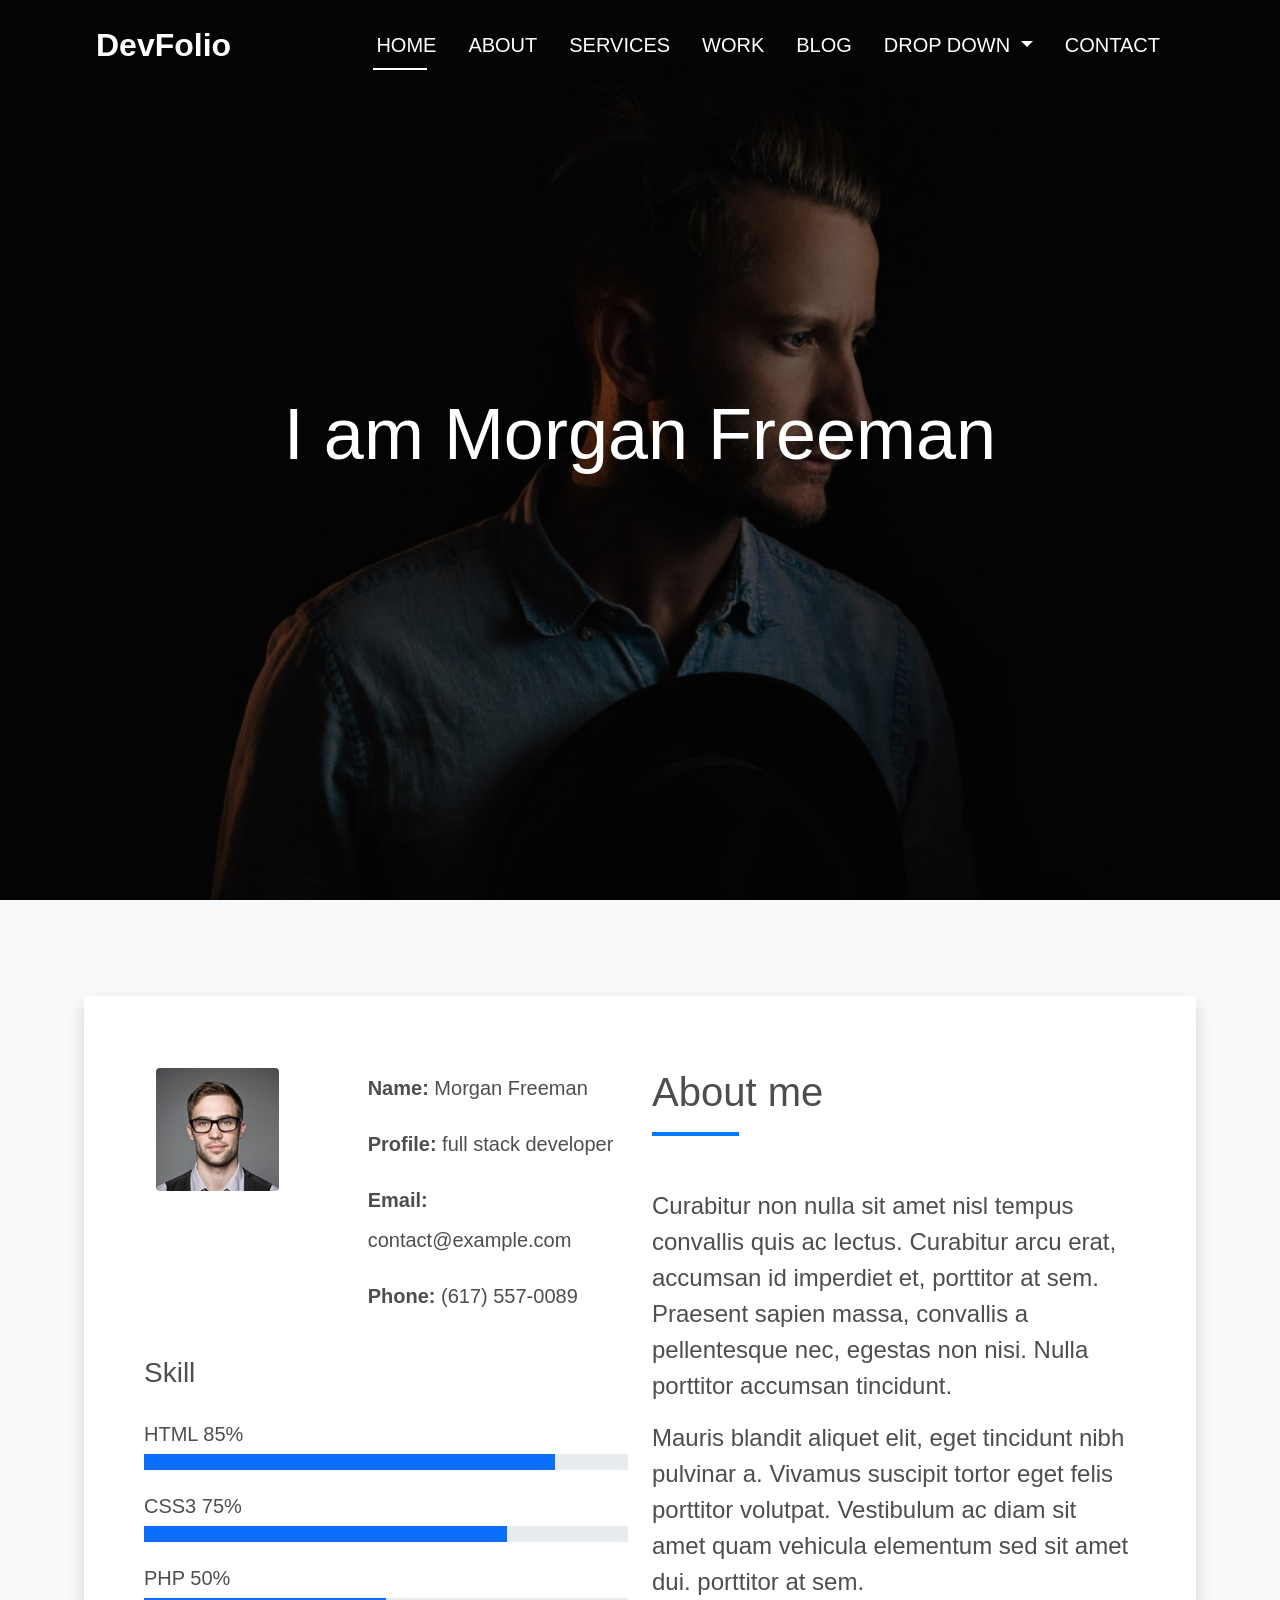
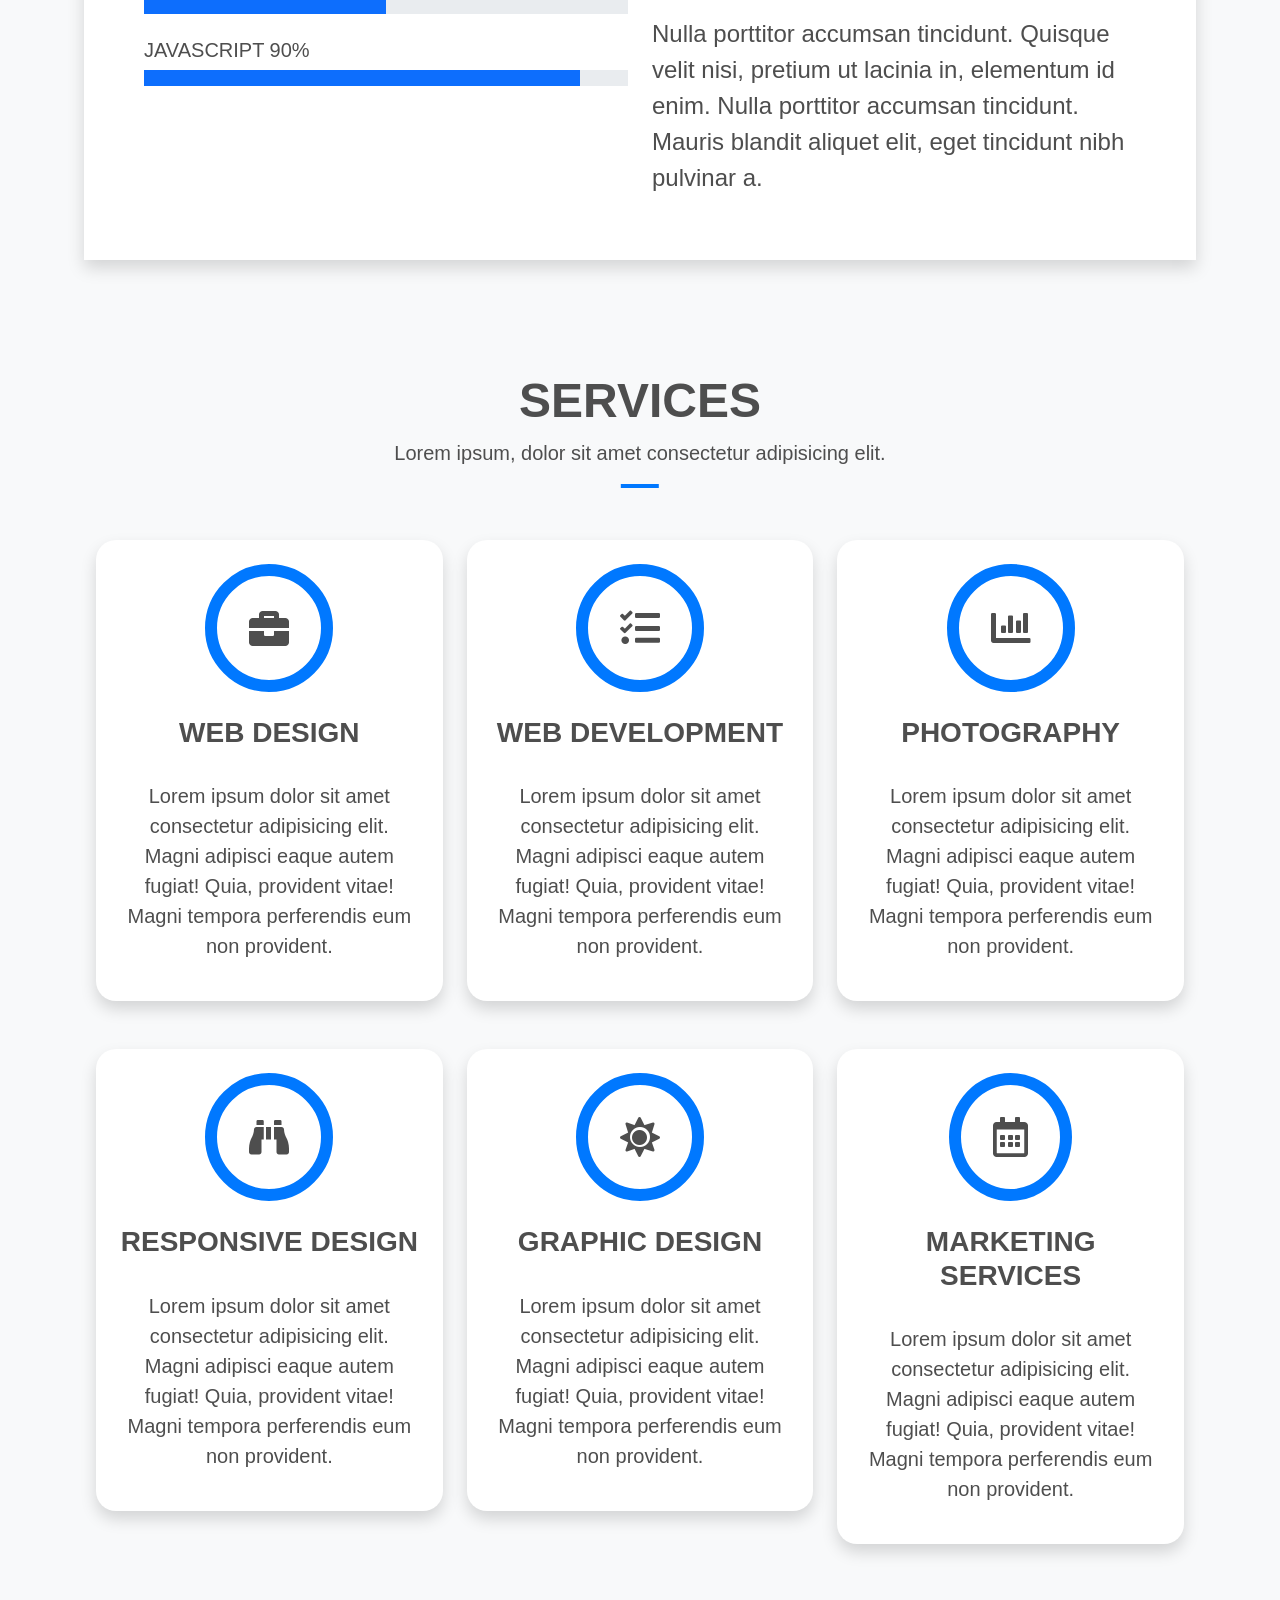
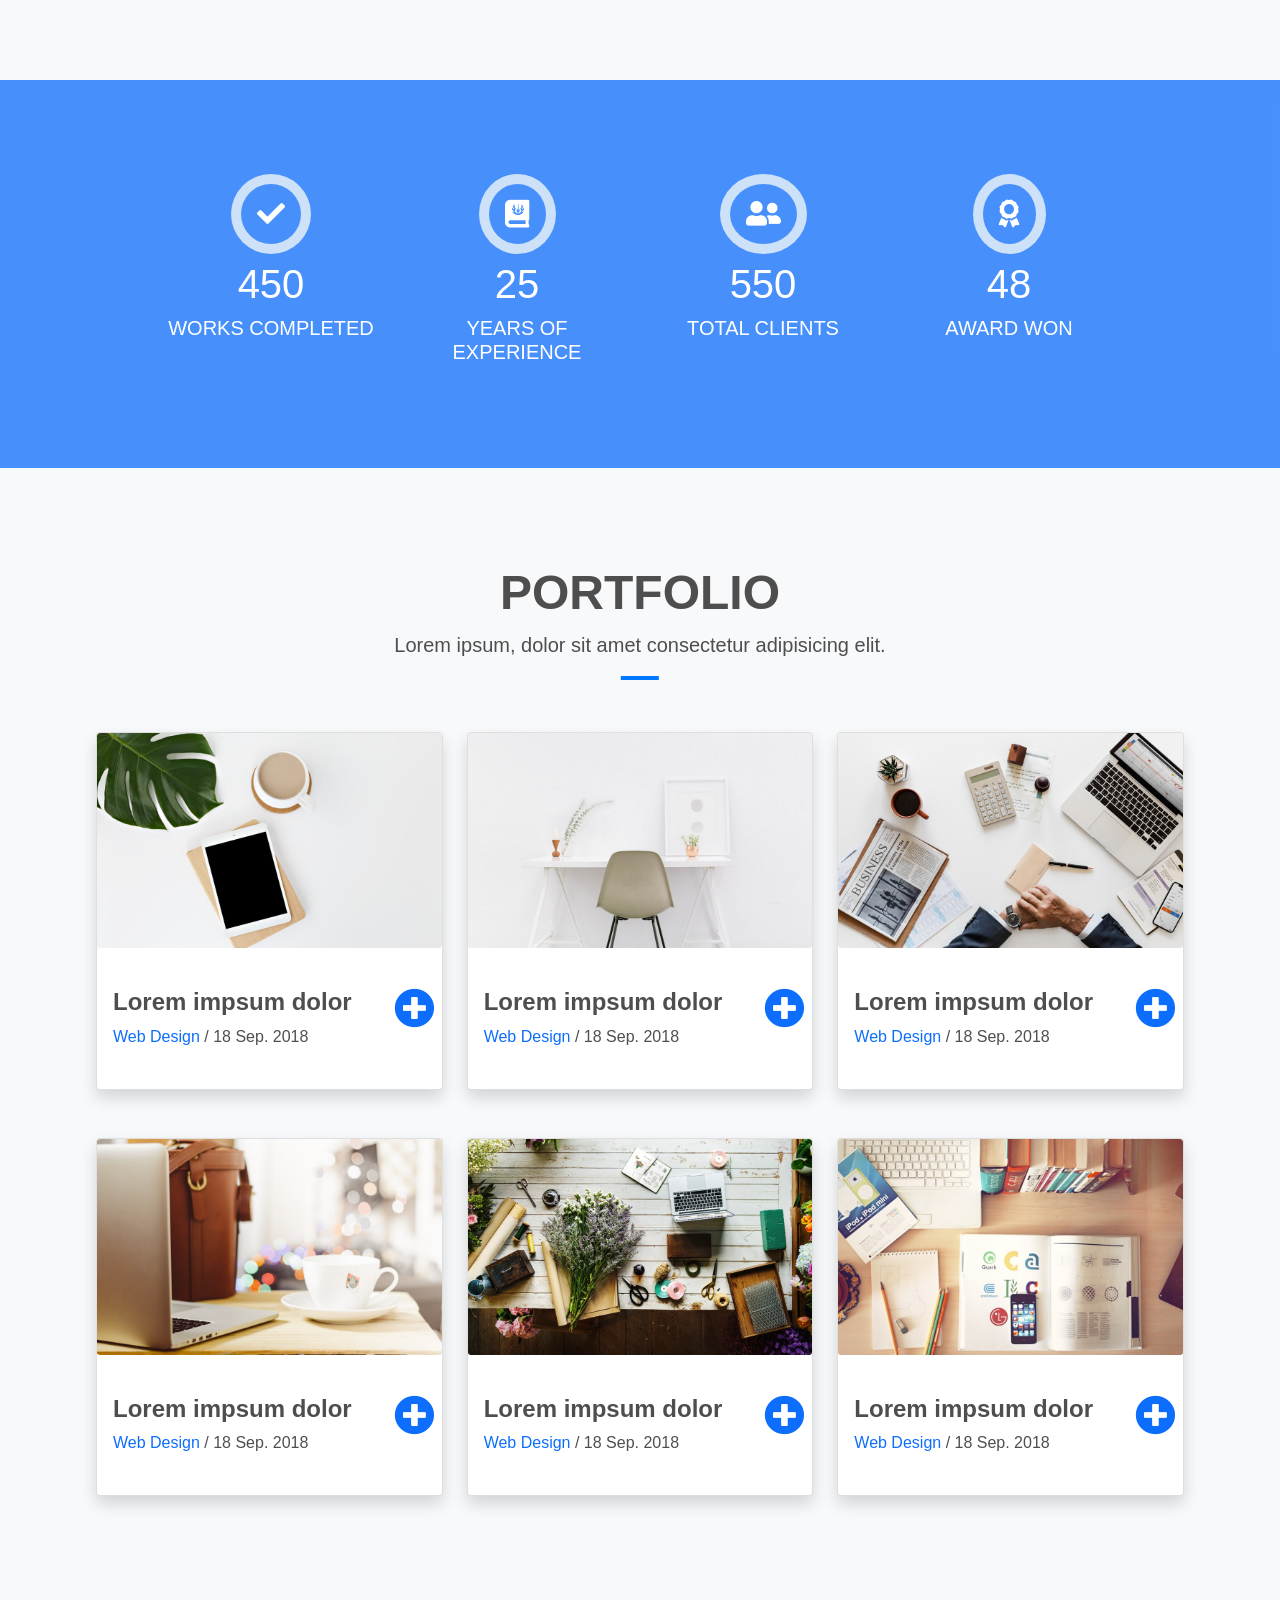
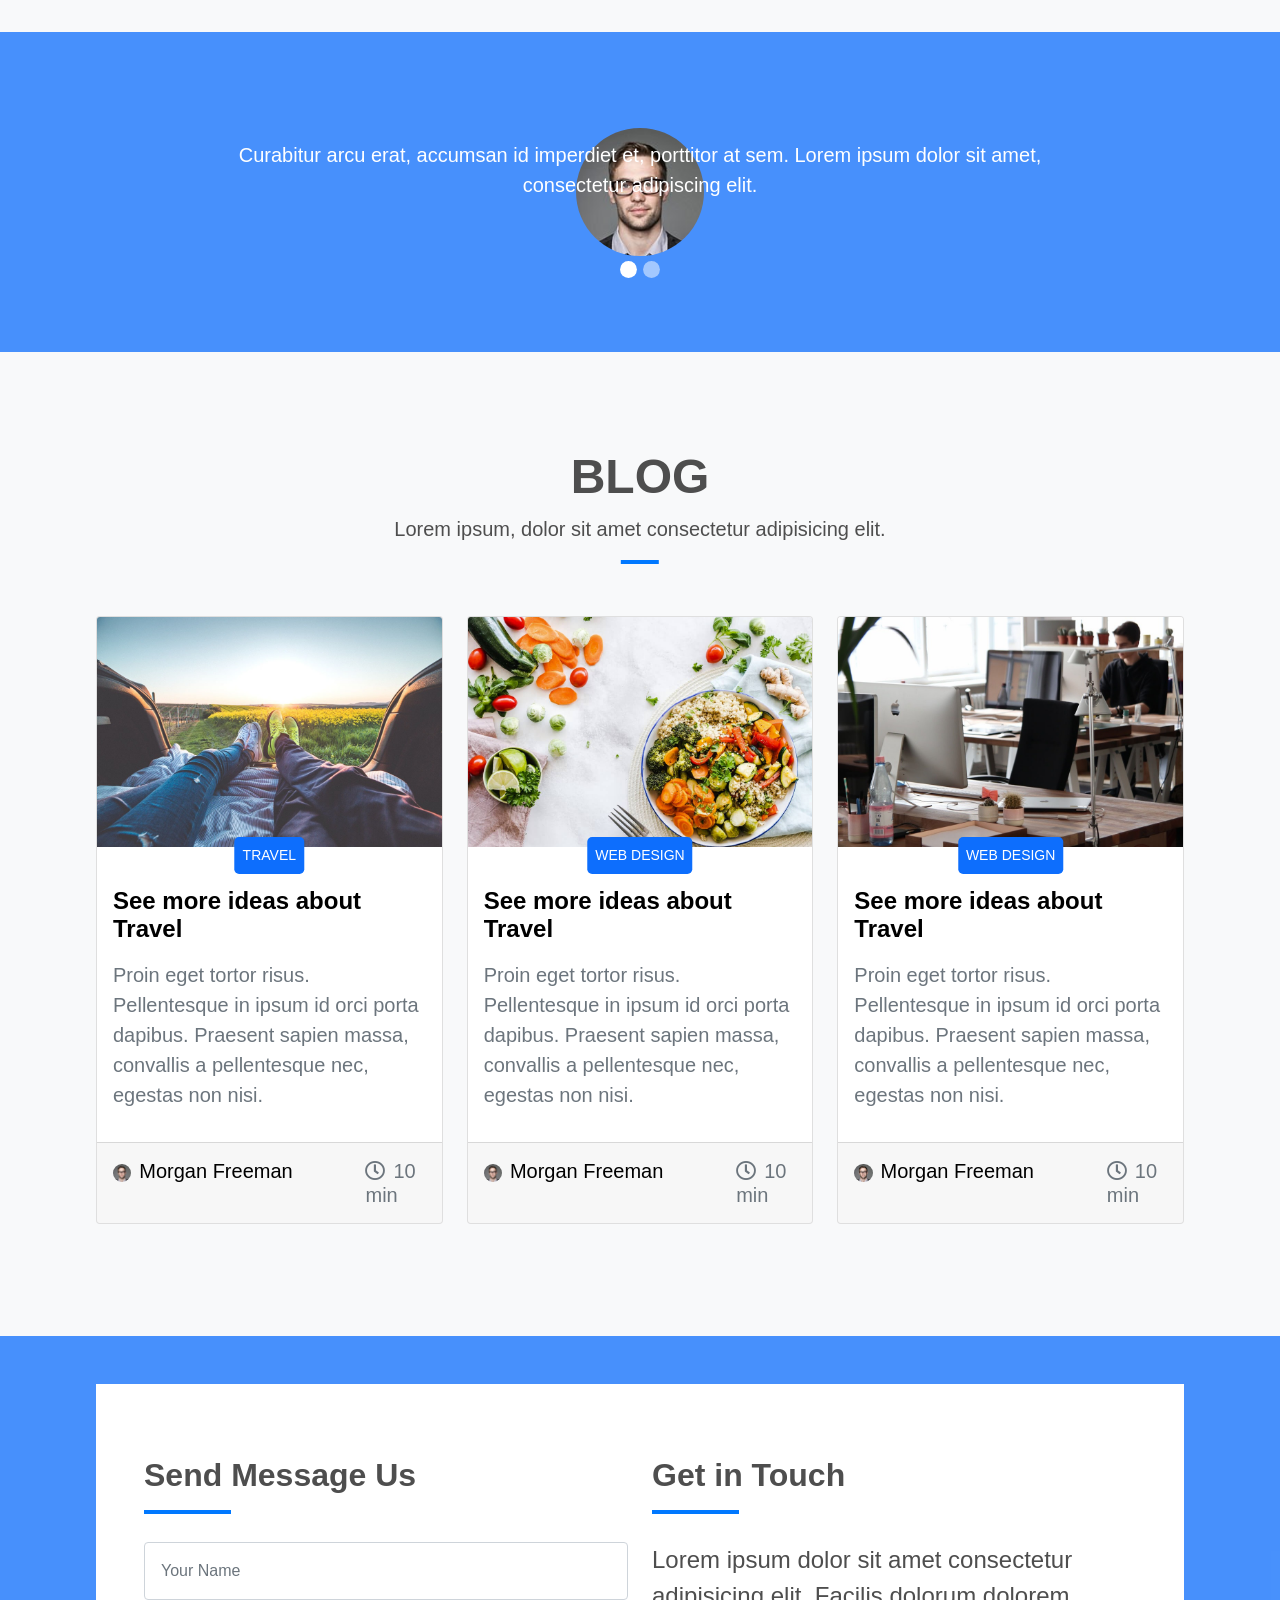
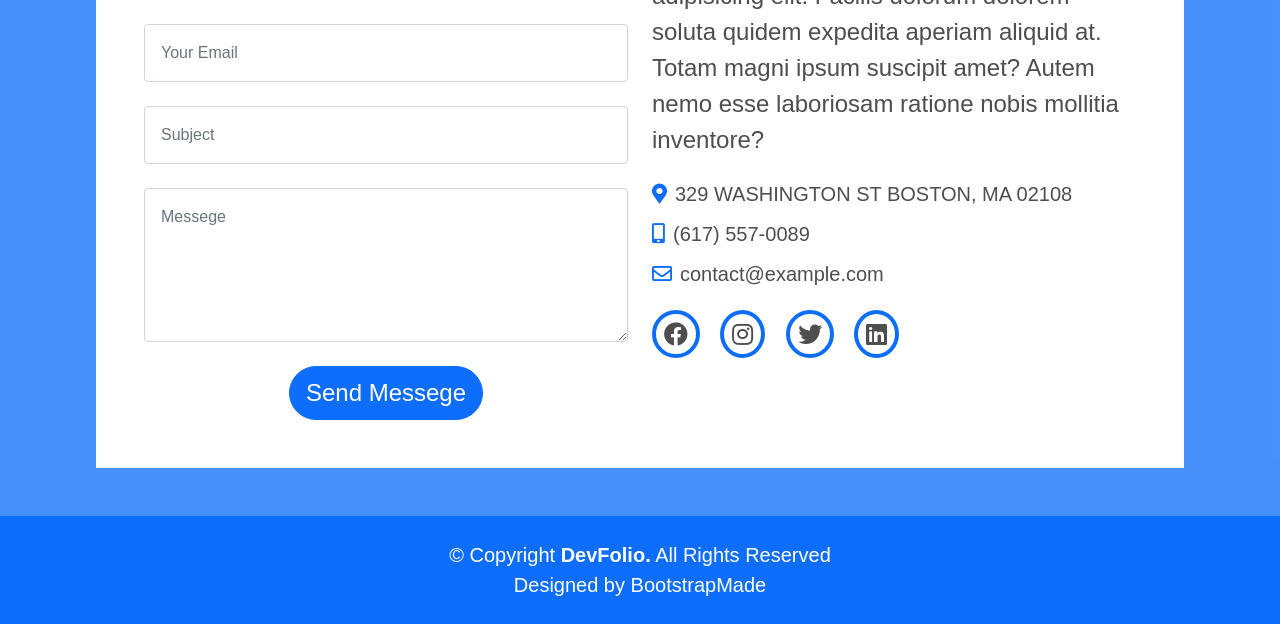
<file: index.html>
<!DOCTYPE html>
<html lang="en">

<head>
    <title>DevFolio Bootstrap Portfolio Template - Index</title>
    <link rel="icon" href="images/bootstrap-logo-black-and-white.png">
    <link rel="stylesheet" href="css/bootstrap.min.css">
    <link rel="stylesheet" href="css/all.min.css">
    <link rel="stylesheet" href="css/home.css">
</head>

<body class="bg-light">

    <nav class="nav-bar navbar-expand-lg fixed-top py-3 w-85 m-auto">
        <div class="d-flex justify-content-between align-content-center navbar-dark">
            <a href="home.html" class="navbar-brand fs-2 fw-bold"> DevFolio</a>
            <button class="navbar-toggler" type="button" data-bs-toggle="collapse"
                data-bs-target="#navbarSupportedContent" aria-controls="navbarSupportedContent" aria-expanded="false"
                aria-label="Toggle navigation">
                <span class="navbar-toggler-icon"></span>
            </button>

            <div class="collapse navbar-collapse flex-grow-0 fs-5" id="navbarSupportedContent">
                <ul class="navbar-nav me-auto mb-2 mb-lg-0">
                    <li class="nav-item pe-3">
                        <a class="nav-link active position-relative nav-line-visible" aria-current="page"
                            href="#home">HOME</a>
                    </li>
                    <li class="nav-item pe-3">
                        <a class="nav-link active position-relative nav-line" aria-current="page"
                            href="#about">ABOUT</a>
                    </li>
                    <li class="nav-item pe-3">
                        <a class="nav-link active position-relative nav-line" aria-current="page"
                            href="#services">SERVICES</a>
                    </li>
                    <li class="nav-item pe-3">
                        <a class="nav-link active position-relative nav-line" aria-current="page" href="#work">WORK</a>
                    </li>
                    <li class="nav-item pe-3">
                        <a class="nav-link active position-relative nav-line" aria-current="page" href="#blog">BLOG</a>
                    </li>
                    <li class="nav-item dropdown pe-3">
                        <a class="nav-link dropdown-toggle active position-relative nav-line" href="#"
                            id="navbarDropdown" role="button" data-bs-toggle="dropdown" aria-expanded="false">
                            DROP DOWN
                        </a>
                        <ul class="dropdown-menu" aria-labelledby="navbarDropdown">
                            <li><a href="" class="dropdown-item">Drop Down 1</a></li>
                            <li><a href="" class="dropdown-item">DEEP Drop Down</a></li>
                            <li><a href="" class="dropdown-item">Drop Down 2</a></li>
                            <li><a href="" class="dropdown-item">Drop Down 3</a></li>
                            <li><a href="" class="dropdown-item">Drop Down 4</a></li>
                        </ul>

                    </li>
                    <li class="nav-item pe-3">
                        <a class="nav-link active position-relative nav-line" aria-current="page"
                            href="#contact">CONTACT</a>
                    </li>
                </ul>
            </div>
        </div>
    </nav>

    <header class="bg-img vh-100 position-relative" id="home">
        <div class="bg-black position-absolute vh-100 w-100 bg-opacity-50">
            <div class="vh-100 text-white d-flex flex-column align-items-center justify-content-center">
                <h1 class="mb-4">I am Morgan Freeman</h1>
                <h4 class="fs-1 ani"></h4>

            </div>
        </div>
    </header>

    <section class="my-7" id="about">
        <div class="w-85 m-auto">
            <div class="row shadow bg-white p-5 ">
                <div class=" col-lg-6">
                    <div class="row">
                        <div class="col-5 p-4 ">
                            <img src="images/pp.jfif" class="rounded w-75" alt="">
                        </div>
                        <div class="col-7 p-4 lh-lg">
                            <p class="fs-5"><span class="fw-bold">Name:</span> Morgan Freeman</p>
                            <p class="fs-5"><span class="fw-bold">Profile:</span> full stack developer</p>
                            <p class="fs-5"><span class="fw-bold">Email:</span> contact@example.com</p>
                            <p class="fs-5"><span class="fw-bold">Phone: </span> (617) 557-0089</p>
                        </div>
                    </div>
                    <h3>Skill</h3>
                    <div class="d-flex flex-column">
                        <h5 class="mt-4 text-clr">HTML 85%</h5>
                        <div class="progress">
                            <div class="progress-bar" style="width: 85%"></div>
                        </div>
                        <h5 class="mt-4 text-clr">CSS3 75%</h5>
                        <div class="progress">
                            <div class="progress-bar" style="width: 75%"></div>
                        </div>
                        <h5 class="mt-4 text-clr">PHP 50%</h5>
                        <div class="progress">
                            <div class="progress-bar" style="width: 50%"></div>
                        </div>
                        <h5 class="mt-4 text-clr">JAVASCRIPT 90%</h5>
                        <div class="progress mb-4">
                            <div class="progress-bar" style="width: 90%"></div>
                        </div>
                    </div>
                </div>
                <div class="col-lg-6">
                    <h2 class="my-4 fs-1 line">About me</h2>
                    <p class="fs-4 text-clr pt-5">Curabitur non nulla sit amet nisl tempus convallis quis ac lectus.
                        Curabitur arcu erat, accumsan
                        id imperdiet et, porttitor at sem. Praesent sapien massa, convallis a pellentesque nec, egestas
                        non nisi. Nulla porttitor accumsan tincidunt.</p>
                    <p class="fs-4 text-clr">Mauris blandit aliquet elit, eget tincidunt nibh pulvinar a. Vivamus
                        suscipit tortor eget felis
                        porttitor volutpat. Vestibulum ac diam sit amet quam vehicula elementum sed sit amet dui.
                        porttitor at sem.</p>
                    <p class="fs-4 text-clr">Nulla porttitor accumsan tincidunt. Quisque velit nisi, pretium ut lacinia
                        in, elementum id enim.
                        Nulla porttitor accumsan tincidunt. Mauris blandit aliquet elit, eget tincidunt nibh pulvinar a.
                    </p>
                </div>
            </div>
        </div>
    </section>

    <section class="my-7" id="services">
        <div class="text-center">
            <h2 class="fs-l fw-bold">SERVICES</h2>
            <p class="position-relative line2 fs-5">Lorem ipsum, dolor sit amet consectetur adipisicing elit.</p>
        </div>
        <div class="w-85 m-auto">
            <div class="row mt-5">
                <div class="col-lg-4">
                    <div class="bg-white rounded-20 text-center p-4 shadow my-4 service">
                        <i class="fas fa-briefcase border-12 rounded-circle fs-1 p-45">
                        </i>
                        <h3 class="py-4 fw-bold fs-3">WEB DESIGN</h3>
                        <p class="fs-5">Lorem ipsum dolor sit amet consectetur adipisicing elit. Magni adipisci eaque
                            autem
                            fugiat! Quia,
                            provident vitae! Magni tempora perferendis eum non provident.</p>
                    </div>
                </div>
                <div class="col-lg-4 ">
                    <div class="bg-white rounded-20 text-center p-4 shadow my-4 service">
                        <i class="fas fa-tasks border-12 rounded-circle fs-1 p-45">
                        </i>
                        <h3 class="py-4 fw-bold fs-3">WEB DEVELOPMENT</h3>
                        <p class="fs-5">Lorem ipsum dolor sit amet consectetur adipisicing elit. Magni adipisci eaque
                            autem
                            fugiat! Quia,
                            provident vitae! Magni tempora perferendis eum non provident.</p>
                    </div>
                </div>
                <div class="col-lg-4 ">
                    <div class="bg-white rounded-20 text-center p-4 shadow my-4 service">
                        <i class="fas fa-chart-bar border-12 rounded-circle fs-1 p-45">
                        </i>
                        <h3 class="py-4 fw-bold fs-3">PHOTOGRAPHY</h3>
                        <p class="fs-5">Lorem ipsum dolor sit amet consectetur adipisicing elit. Magni adipisci eaque
                            autem
                            fugiat! Quia,
                            provident vitae! Magni tempora perferendis eum non provident.</p>
                    </div>
                </div>
                <div class="col-lg-4 ">
                    <div class="bg-white rounded-20 text-center p-4 shadow my-4 service">
                        <i class="fas fa-binoculars border-12 rounded-circle fs-1 p-45">
                        </i>
                        <h3 class="py-4 fw-bold fs-3">RESPONSIVE DESIGN</h3>
                        <p class="fs-5">Lorem ipsum dolor sit amet consectetur adipisicing elit. Magni adipisci eaque
                            autem
                            fugiat! Quia,
                            provident vitae! Magni tempora perferendis eum non provident.</p>
                    </div>
                </div>
                <div class="col-lg-4 ">
                    <div class="bg-white rounded-20 text-center p-4 shadow my-4 service">
                        <i class="fas fa-sun border-12 rounded-circle fs-1 p-45">
                        </i>
                        <h3 class="py-4 fw-bold fs-3">GRAPHIC DESIGN</h3>
                        <p class="fs-5">Lorem ipsum dolor sit amet consectetur adipisicing elit. Magni adipisci eaque
                            autem
                            fugiat! Quia,
                            provident vitae! Magni tempora perferendis eum non provident.</p>
                    </div>
                </div>
                <div class="col-lg-4 ">
                    <div class="bg-white rounded-20 text-center p-4 shadow my-4 service">
                        <i class="far fa-calendar-alt border-12 rounded-circle fs-1 p-45">
                        </i>
                        <h3 class="py-4 fw-bold fs-3">MARKETING SERVICES</h3>
                        <p class="fs-5">Lorem ipsum dolor sit amet consectetur adipisicing elit. Magni adipisci eaque
                            autem
                            fugiat! Quia,
                            provident vitae! Magni tempora perferendis eum non provident.</p>
                    </div>
                </div>

            </div>
        </div>
    </section>

    <section class="w-100 counter">
        <div class="bg-primary bg-opacity-75">
            <div class="w-75 m-auto py-5">
                <div class="row py-5 text-white text-center">
                    <div class="col-md-3">
                        <div class="">
                            <i class="fas fa-check fs-3 shadow-blue rounded-circle mt-sm-2"></i>
                            <h4 class="fs-1 pt-3 count"></h4>
                            <h5>WORKS COMPLETED</h5>
                        </div>
                    </div>
                    <div class="col-md-3">
                        <div>
                            <i class="fas fa-journal-whills fs-3 shadow-blue rounded-circle mt-sm-2"></i>
                            <h4 class="fs-1 pt-3">25</h4>
                            <h5>YEARS OF EXPERIENCE</h5>
                        </div>
                    </div>
                    <div class="col-md-3">
                        <div>
                            <i class="fas fa-user-friends fs-3 shadow-blue rounded-circle mt-sm-2"></i>
                            <h4 class="fs-1 pt-3">550</h4>
                            <h5>TOTAL CLIENTS</h5>
                        </div>
                    </div>
                    <div class="col-md-3">
                        <div>
                            <i class="fas fa-award fs-3 shadow-blue rounded-circle mt-sm-2"></i>
                            <h4 class="fs-1 pt-3">48</h4>
                            <h5>AWARD WON</h5>
                        </div>
                    </div>
                </div>
            </div>
        </div>
    </section>

    <section class="my-7" id="work">
        <div class="text-center">
            <h2 class="fs-l fw-bold">PORTFOLIO</h2>
            <p class="position-relative line2 fs-5">Lorem ipsum, dolor sit amet consectetur adipisicing elit.</p>
        </div>
        <div>
            <div class="w-85 m-auto">
                <div class="row mt-5">
                    <div class="col-lg-4">
                        <div class="card my-4 shadow">
                            <div class="card-img overflow-hidden">
                                <img src="images/1.jfif" class="card-img-top" alt="">
                            </div>
                            <div class="card-body">
                                <div class="row my-4">
                                    <div class="col-10">
                                        <h5 class="card-title fw-bold fs-4">Lorem impsum dolor</h5>
                                        <p class="card-text"><span class="text-primary"> Web Design </span> / 18 Sep.
                                            2018
                                        </p>
                                    </div>
                                    <div class="col-2">
                                        <a href="details.html"><i class="fas fa-plus-circle text-primary fs-1"></i></a>
                                    </div>
                                </div>
                            </div>
                        </div>
                    </div>
                    <div class="col-lg-4">
                        <div class="card my-4 shadow">
                            <div class="card-img overflow-hidden">
                                <img src="images/2.jfif" class="card-img-top" alt="">
                            </div>
                            <div class="card-body">
                                <div class="row my-4">
                                    <div class="col-10">
                                        <h5 class="card-title fw-bold fs-4">Lorem impsum dolor</h5>
                                        <p class="card-text"><span class="text-primary"> Web Design </span> / 18 Sep.
                                            2018
                                        </p>
                                    </div>
                                    <div class="col-2">
                                        <a href="details.html"><i class="fas fa-plus-circle text-primary fs-1"></i></a>
                                    </div>
                                </div>
                            </div>
                        </div>
                    </div>
                    <div class="col-lg-4">
                        <div class="card my-4 shadow">
                            <div class="card-img overflow-hidden">
                                <img src="images/3.jfif" class="card-img-top" alt="">
                            </div>
                            <div class="card-body">
                                <div class="row my-4">
                                    <div class="col-10">
                                        <h5 class="card-title fw-bold fs-4">Lorem impsum dolor</h5>
                                        <p class="card-text"><span class="text-primary"> Web Design </span> / 18 Sep.
                                            2018
                                        </p>
                                    </div>
                                    <div class="col-2">
                                        <a href="details.html"><i class="fas fa-plus-circle text-primary fs-1"></i></a>
                                    </div>
                                </div>
                            </div>
                        </div>
                    </div>
                    <div class="col-lg-4">
                        <div class="card my-4 shadow">
                            <div class="card-img overflow-hidden">
                                <img src="images/4.jfif" class="card-img-top" alt="">
                            </div>
                            <div class="card-body">
                                <div class="row my-4">
                                    <div class="col-10">
                                        <h5 class="card-title fw-bold fs-4">Lorem impsum dolor</h5>
                                        <p class="card-text"><span class="text-primary"> Web Design </span> / 18 Sep.
                                            2018
                                        </p>
                                    </div>
                                    <div class="col-2">
                                        <a href="details.html"><i class="fas fa-plus-circle text-primary fs-1"></i></a>
                                    </div>
                                </div>
                            </div>
                        </div>
                    </div>
                    <div class="col-lg-4">
                        <div class="card my-4 shadow">
                            <div class="card-img overflow-hidden">
                                <img src="images/5.jfif" class="card-img-top" alt="">
                            </div>
                            <div class="card-body">
                                <div class="row my-4">
                                    <div class="col-10">
                                        <h5 class="card-title fw-bold fs-4">Lorem impsum dolor</h5>
                                        <p class="card-text"><span class="text-primary"> Web Design </span> / 18 Sep.
                                            2018
                                        </p>
                                    </div>
                                    <div class="col-2">
                                        <a href="details.html"><i class="fas fa-plus-circle text-primary fs-1"></i></a>
                                    </div>
                                </div>
                            </div>
                        </div>
                    </div>
                    <div class="col-lg-4">
                        <div class="card my-4 shadow">
                            <div class="card-img overflow-hidden">
                                <img src="images/6.jfif" class="card-img-top" alt="">
                            </div>
                            <div class="card-body">
                                <div class="row my-4">
                                    <div class="col-10">
                                        <h5 class="card-title fw-bold fs-4">Lorem impsum dolor</h5>
                                        <p class="card-text"><span class="text-primary"> Web Design </span> / 18 Sep.
                                            2018
                                        </p>
                                    </div>
                                    <div class="col-2">
                                        <a href="details.html"><i class="fas fa-plus-circle text-primary fs-1"></i></a>
                                    </div>
                                </div>
                            </div>
                        </div>
                    </div>
                </div>
            </div>
        </div>
    </section>

    <section class="bg-img2 ">
        <div class="bg-primary bg-opacity-75 py-5 h-60">
            <div id="carouselExampleCaptions" class="carousel slide py-5" data-bs-ride="carousel">
                <div class="carousel-indicators">
                    <button type="button" data-bs-target="#carouselExampleCaptions" data-bs-slide-to="0" class="active"
                        aria-current="true" aria-label="Slide 1"></button>
                    <button type="button" data-bs-target="#carouselExampleCaptions" data-bs-slide-to="1"
                        aria-label="Slide 2"></button>
                </div>
                <div class="carousel-inner">
                    <div class="carousel-item active h-75 text-center">
                        <img src="images/pp.jfif" class="d-inline-block rounded-circle" width="10%" alt="...">
                        <div class="carousel-caption d-md-inline-block">
                            <h2>Xavi Alonso</h2>
                            <p class="fs-5">
                                Curabitur arcu erat, accumsan id imperdiet et, porttitor at sem. Lorem ipsum dolor sit
                                amet,
                                consectetur adipiscing elit.
                            </p>
                        </div>
                    </div>
                    <div class="carousel-item h-75 text-center">
                        <img src="images/pp2.jfif" class="d-inline-block rounded-circle" width="10%" alt="...">
                        <div class="carousel-caption d-md-inline-block">
                            <h2>Marta Socrate</h2>
                            <p class="fs-5">
                                Curabitur arcu erat, accumsan id imperdiet et, porttitor at sem. Lorem ipsum dolor sit
                                amet,
                                consectetur adipiscing elit.
                            </p>
                        </div>
                    </div>
                </div>
            </div>

        </div>

    </section>

    <section class="my-7" id="blog">
        <div class="text-center">
            <h2 class="fs-l fw-bold">BLOG</h2>
            <p class="position-relative line2 fs-5">Lorem ipsum, dolor sit amet consectetur adipisicing elit.</p>
        </div>
        <div class="w-85 m-auto">
            <div class="row mt-5">
                <div class="col-lg-4 mt-4">
                    <div class="card">
                        <div class="position-relative">
                            <a href=""><img src="images/c-1.jfif" class="card-img-top" alt="..."></a>
                            <small
                                class="position-absolute top-97 start-50 translate-middle-x bg-primary text-white p-2 rounded-3">
                                TRAVEL</small>
                        </div>
                        <div class="card-body">
                            <a href="#" class="text-black text-decoration-none">
                                <h4 class="card-title fw-bold pt-4 pb-2 hv-title">See more ideas about Travel</h4>
                            </a>
                            <p class="card-text fs-5 text-muted pb-3">Proin eget tortor risus. Pellentesque in ipsum id
                                orci porta dapibus.
                                Praesent sapien massa, convallis a pellentesque nec, egestas non nisi.</p>
                        </div>
                        <div class="card-footer">
                            <div class="row mt-2">
                                <div class="col-9">
                                    <a href="#" class="text-black text-decoration-none">
                                        <h5 class="hv-title"><img src="images/pp.jfif" class="rounded-circle me-2"
                                                width="8%" alt="">Morgan Freeman</h5>
                                    </a>
                                </div>
                                <div class="col-3">
                                    <h5 class="text-muted"><i class=" far fa-clock me-2"></i>10 min</h5>
                                </div>
                            </div>

                        </div>
                    </div>
                </div>
                <div class="col-lg-4 mt-4">
                    <div class="card">
                        <div class="position-relative">
                            <a href=""><img src="images/c-2.jfif" class="card-img-top" alt="..."></a>
                            <small
                                class="position-absolute top-97 start-50 translate-middle-x bg-primary text-white p-2 rounded-3">
                                WEB DESIGN</small>
                        </div>
                        <div class="card-body">
                            <a href="#" class="text-black text-decoration-none hv-title">
                                <h4 class="card-title fw-bold pt-4 pb-2 hv-title">See more ideas about Travel</h4>
                            </a>
                            <p class="card-text fs-5 text-muted pb-3">Proin eget tortor risus. Pellentesque in ipsum id
                                orci porta dapibus.
                                Praesent sapien massa, convallis a pellentesque nec, egestas non nisi.</p>
                        </div>
                        <div class="card-footer">
                            <div class="row mt-2">
                                <div class="col-9">
                                    <a href="#" class="text-black text-decoration-none">
                                        <h5 class="hv-title"><img src="images/pp.jfif" class="rounded-circle me-2"
                                                width="8%" alt="">Morgan Freeman</h5>
                                    </a>
                                </div>
                                <div class="col-3">
                                    <h5 class="text-muted"><i class=" far fa-clock me-2"></i>10 min</h5>
                                </div>
                            </div>

                        </div>
                    </div>
                </div>
                <div class="col-lg-4 mt-4">
                    <div class="card">
                        <div class="position-relative">
                            <a href=""><img src="images/c-3.jfif" class="card-img-top" alt="..."></a>
                            <small
                                class="position-absolute top-97 start-50 translate-middle-x bg-primary text-white p-2 rounded-3">
                                WEB DESIGN</small>
                        </div>
                        <div class="card-body">
                            <a href="#" class="text-black text-decoration-none hv-title">
                                <h4 class="card-title fw-bold pt-4 pb-2 hv-title">See more ideas about Travel</h4>
                            </a>
                            <p class="card-text fs-5 text-muted pb-3">Proin eget tortor risus. Pellentesque in ipsum id
                                orci porta dapibus.
                                Praesent sapien massa, convallis a pellentesque nec, egestas non nisi.</p>
                        </div>
                        <div class="card-footer">
                            <div class="row mt-2">
                                <div class="col-9">
                                    <a href="#" class="text-black text-decoration-none">
                                        <h5 class="hv-title"><img src="images/pp.jfif" class="rounded-circle me-2"
                                                width="8%" alt="">Morgan Freeman</h5>
                                    </a>
                                </div>
                                <div class="col-3">
                                    <h5 class="text-muted"><i class=" far fa-clock me-2"></i>10 min</h5>
                                </div>
                            </div>

                        </div>
                    </div>
                </div>
            </div>

        </div>
    </section>

    <section class="bg-img2" id="contact">
        <div class="bg-primary bg-opacity-75 py-5">
            <div class="w-85 m-auto bg-white">
                <div class="row p-5">
                    <div class="col-lg-6">
                        <h2 class="my-4 line fw-bold ">Send Message Us</h2>
                        <input type="text" class="form-control p-3 mt-5" placeholder="Your Name">
                        <input type="text" class="form-control p-3 my-4" placeholder="Your Email">
                        <input type="text" class="form-control p-3 my-4" placeholder="Subject">
                        <textarea class="form-control p-3 my-4" placeholder="Messege" rows="5"></textarea>
                        <div class="w-100 text-center">
                            <button class=" btn btn-primary rounded-pill fs-4 py-2 px-3" type="submit">
                                Send Messege
                            </button>
                        </div>
                    </div>
                    <div class="col-lg-6">
                        <h2 class="my-4 line fw-bold ">Get in Touch</h2>
                        <p class="fs-4 mt-5">Lorem ipsum dolor sit amet consectetur adipisicing elit. Facilis dolorum dolorem soluta
                            quidem expedita aperiam aliquid at. Totam magni ipsum suscipit amet? Autem nemo esse
                            laboriosam ratione nobis mollitia inventore?</p>

                        <ul class="list-unstyled lh-lg fs-5">
                            <li> <i class="fas fa-map-marker-alt text-primary me-2"></i>329 WASHINGTON ST BOSTON, MA 02108</li>
                            <li> <i class="fas fa-mobile-alt text-primary me-2"></i>(617) 557-0089</li>
                            <li> <i class="far fa-envelope text-primary me-2"></i>contact@example.com</li>
                        </ul>
                        <i class="i-hv fab fa-facebook fs-4 me-3 border border-4 border-primary rounded-circle p-2"></i>
                        <i class="i-hv fab fa-instagram fs-4 me-3 border border-4 border-primary rounded-circle p-2"></i>
                        <i class="i-hv fab fa-twitter fs-4 me-3 border border-4 border-primary rounded-circle p-2"></i>
                        <i class="i-hv fab fa-linkedin fs-4 border border-4 border-primary rounded-circle p-2"></i>
                    </div>

                </div>

            </div>

        </div>

    </section>

    <footer class="text-white bg-primary text-center fs-5">
        <p class="m-0 pt-4">© Copyright <span class="fw-bold">DevFolio.</span> All Rights Reserved</p>
        <p class="m-0 pb-4">Designed by BootstrapMade</p>
    </footer>

    <script src="js/popper.min.js"></script>
    <script src="js/bootstrap.min.js"></script>
</body>

</html>
</file>
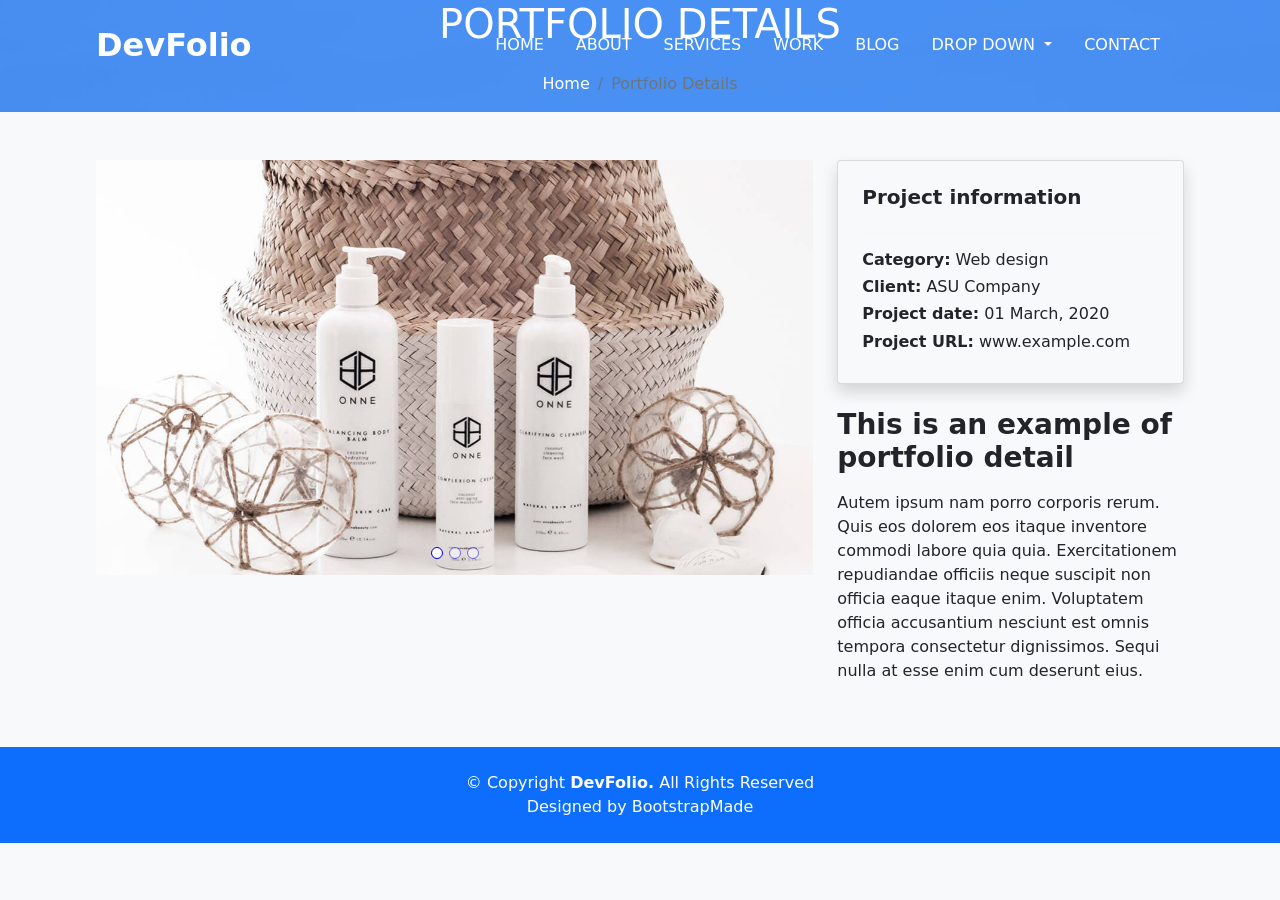
<file: details.html>
<!DOCTYPE html>
<html lang="en">
<head>
    <title>DevFolio Bootstrap Portfolio Template - Index</title>
    <link rel="icon" href="images/bootstrap-logo-black-and-white.png">
    <link rel="stylesheet" href="css/bootstrap.min.css">
    <link rel="stylesheet" href="css/all.min.css">
    <link rel="stylesheet" href="css/details.css">
</head>

<body class="bg-light m-0">
    <nav class="nav-bar navbar-expand-lg fixed-top py-3 w-85 m-auto">
        <div class="d-flex justify-content-between align-content-center navbar-dark">
            <a href="home.html" class="navbar-brand fs-2 fw-bold"> DevFolio</a>
            <button class="navbar-toggler" type="button" data-bs-toggle="collapse"
                data-bs-target="#navbarSupportedContent" aria-controls="navbarSupportedContent" aria-expanded="false"
                aria-label="Toggle navigation">
                <span class="navbar-toggler-icon"></span>
            </button>

            <div class="collapse navbar-collapse flex-grow-0 fs-6" id="navbarSupportedContent">
                <ul class="navbar-nav me-auto mb-2 mb-lg-0">
                    <li class="nav-item pe-3">
                        <a class="nav-link active position-relative nav-line-visible" aria-current="page"
                            href="#home">HOME</a>
                    </li>
                    <li class="nav-item pe-3">
                        <a class="nav-link active position-relative nav-line" aria-current="page"
                            href="#about">ABOUT</a>
                    </li>
                    <li class="nav-item pe-3">
                        <a class="nav-link active position-relative nav-line" aria-current="page"
                            href="#services">SERVICES</a>
                    </li>
                    <li class="nav-item pe-3">
                        <a class="nav-link active position-relative nav-line" aria-current="page" href="#work">WORK</a>
                    </li>
                    <li class="nav-item pe-3">
                        <a class="nav-link active position-relative nav-line" aria-current="page" href="#blog">BLOG</a>
                    </li>
                    <li class="nav-item dropdown pe-3">
                        <a class="nav-link dropdown-toggle active position-relative nav-line" href="#"
                            id="navbarDropdown" role="button" data-bs-toggle="dropdown" aria-expanded="false">
                            DROP DOWN
                        </a>
                        <ul class="dropdown-menu" aria-labelledby="navbarDropdown">
                            <li><a href="" class="dropdown-item">Drop Down 1</a></li>
                            <li><a href="" class="dropdown-item">DEEP Drop Down</a></li>
                            <li><a href="" class="dropdown-item">Drop Down 2</a></li>
                            <li><a href="" class="dropdown-item">Drop Down 3</a></li>
                            <li><a href="" class="dropdown-item">Drop Down 4</a></li>
                        </ul>

                    </li>
                    <li class="nav-item pe-3">
                        <a class="nav-link active position-relative nav-line" aria-current="page"
                            href="#contact">CONTACT</a>
                    </li>
                </ul>
            </div>
        </div>
    </nav>
    <section class="bg-img h-50 ">
        <div class="bg-primary bg-opacity-75 w-100 h-100 d-flex flex-column justify-content-center align-items-center">
            <h1 class=" text-white pb-3 fs-1">PORTFOLIO DETAILS</h1>
            <nav aria-label="breadcrumb">
                <ol class="breadcrumb">
                    <li class="breadcrumb-item"><a href="home.html" class="text-white text-decoration-none">Home</a>
                    </li>
                    <li class="breadcrumb-item active" aria-current="page">Portfolio Details</li>
                </ol>
            </nav>
        </div>

    </section>

    <section class="w-85 py-5 m-auto">
        <div class="row">
            <div class="col-lg-8">
                <div class="mb-3">
                    <div id="carouselExampleIndicators" class="carousel slide" data-bs-ride="carousel">
                        <div class="carousel-indicators rounded-circle">
                            <button type="button" data-bs-target="#carouselExampleIndicators" data-bs-slide-to="0"
                                class="active" aria-current="true" aria-label="Slide 1"></button>
                            <button type="button" data-bs-target="#carouselExampleIndicators" data-bs-slide-to="1"
                                aria-label="Slide 2"></button>
                            <button type="button" data-bs-target="#carouselExampleIndicators" data-bs-slide-to="2"
                                aria-label="Slide 3"></button>
                        </div>
                        <div class="carousel-inner">
                            <div class="carousel-item active">
                                <img src="images/portfolio-details-1.jpg" class="d-block w-100" alt="...">
                            </div>
                            <div class="carousel-item">
                                <img src="images/portfolio-details-2.jpg" class="d-block w-100" alt="...">
                            </div>
                            <div class="carousel-item">
                                <img src="images/portfolio-details-3.jpg" class="d-block w-100" alt="...">
                            </div>
                        </div>
                    </div>
                </div>
            </div>
            <div class="col-lg-4">
                <div class="card bg-light shadow p-4">
                    <h5 class="card-title fw-bold">Project information</h5>
                    <hr style="color: #eee;">
                    <div class="card-text">
                        <h6 class="fw-normal"><span class="fw-bold">Category:</span> Web design</h6>
                        <h6 class="fw-normal"><span class="fw-bold">Client:</span> ASU Company</h6>
                        <h6 class="fw-normal"><span class="fw-bold">Project date:</span> 01 March, 2020</h6>
                        <h6 class="fw-normal"><span class="fw-bold">Project URL:</span> www.example.com</h6>
                    </div>
                </div>
                <h3 class="fw-bold pt-4 pb-2">This is an example of portfolio detail</h3>
                <p>Autem ipsum nam porro corporis rerum. Quis eos dolorem eos itaque inventore commodi labore quia quia.
                    Exercitationem repudiandae officiis neque suscipit non officia eaque itaque enim. Voluptatem officia
                    accusantium nesciunt est omnis tempora consectetur dignissimos. Sequi nulla at esse enim cum
                    deserunt eius.</p>

            </div>
        </div>
    </section>

    <footer class="text-white bg-primary text-center">
        <p class="m-0 pt-4">© Copyright <span class="fw-bold">DevFolio.</span> All Rights Reserved</p>
        <p class="m-0 pb-4">Designed by BootstrapMade</p>
    </footer>

    <script src="js/popper.min.js"></script>
    <script src="js/bootstrap.min.js"></script>
</body>

</html>
</file>
<file: css/home.css>
body {
    font-family: sans-serif;
    font-size: 16px;
    color: #4e4e4e;
}

.bg-img {
    background-image: url(..//images/bg.jfif);
    background-attachment: fixed;
    background-size: cover;
    background-position: center center;
}

.bg-img2 {
    background-image: url(..//images/tree.jfif);
    background-attachment: fixed;
    background-size: cover;
    background-position: center center;
}

.nav-line-visible::before {
    content: '';
    position: absolute;
    margin-left: 5px;
    height: 2px;
    top: 100%;
    left: 0;
    width: 70%;
    background-color: white;
}

.nav-line::before {
    content: '';
    margin-left: 5px;
    position: absolute;
    height: 2px;
    top: 100%;
    left: 0;
    width: 0;
    visibility: hidden;
    transition: all 0.5s;
}

.nav-item:hover .nav-line::before {
    visibility: visible;
    width: 70%;
    background-color: white;
}

.dropdown-item:hover {
    color: #0078ff;
    background-color: transparent;
}

.w-85 {
    width: 85%;
}

h1 {
    font-size: 4.5rem;
}

.ani::after {
    content: "";
    animation: typing 10s infinite;
}

@keyframes typing {
    0% {
        content: "F|";
    }

    2% {
        content: "Fr|";
    }

    4% {
        content: "Fre|";
    }

    6% {
        content: "Free|";
    }

    8% {
        content: "Freel|";
    }

    10% {
        content: "Freela|";
    }

    12% {
        content: "Freelan|";
    }

    14% {
        content: "Freelanc|";
    }

    16% {
        content: "Freelance|";
    }

    17% {
        content: "Freelancer|";
    }

    19% {
        content: "Freelance|";
    }

    20% {
        content: "Freelanc|";
    }

    21% {
        content: "Freelan|";
    }

    22% {
        content: "Freela|";
    }

    23% {
        content: "Freel|";
    }

    24% {
        content: "Free|";
    }

    25% {
        content: "Fre|";
    }

    26% {
        content: "Fr|";
    }

    27% {
        content: "F|";
    }

    28% {
        content: "|";
    }

    30% {
        content: "D|";
    }

    32% {
        content: "De|";
    }

    34% {
        content: "Dev|";
    }

    36% {
        content: "Deve|";
    }

    38% {
        content: "Devel|";
    }

    40% {
        content: "Develo|";
    }

    42% {
        content: "Develop|";
    }

    44% {
        content: "Develope|";
    }

    46% {
        content: "Developer|";
    }

    47% {
        content: "Develope|";
    }

    48% {
        content: "Develop|";
    }

    49% {
        content: "Develo|";
    }

    50% {
        content: "Devel|";
    }

    51% {
        content: "Deve|";
    }

    52% {
        content: "Dev|";
    }

    53% {
        content: "De|";
    }

    55% {
        content: "Des|";
    }

    57% {
        content: "Desi|";
    }

    59% {
        content: "Desig|";
    }

    61% {
        content: "Design|";
    }

    63% {
        content: "Designe|";
    }

    64% {
        content: "Designer|";
    }

    65% {
        content: "Designe|";
    }

    66% {
        content: "Design|";
    }

    67% {
        content: "Desig|";
    }

    68% {
        content: "Desi|";
    }

    69% {
        content: "Des|";
    }

    70% {
        content: "De|";
    }

    71% {
        content: "D|";
    }

    72% {
        content: "|";
    }

    74% {
        content: "P|";
    }

    76% {
        content: "Ph|";
    }

    78% {
        content: "Pho|";
    }

    80% {
        content: "Phot|";
    }

    82% {
        content: "Photo|";
    }

    84% {
        content: "Photog|";
    }

    86% {
        content: "Photogr|";
    }

    87% {
        content: "Photogra|";
    }

    88% {
        content: "Photograp|";
    }

    89% {
        content: "Photograph|";
    }

    89.8% {
        content: "Photographe|";
    }

    90% {
        content: "Photographer|";
    }

    90.4% {
        content: "Photographe|";
    }

    90.8% {
        content: "Photograph|";
    }

    91% {
        content: "Photograp|";
    }

    92% {
        content: "Photogra|";
    }

    93% {
        content: "Photogr|";
    }

    94% {
        content: "Photog|";
    }

    95% {
        content: "Photo|";
    }

    96% {
        content: "Phot|";
    }

    97% {
        content: "Pho|";
    }

    98% {
        content: "Ph|";
    }

    99% {
        content: "P|";
    }

    100% {
        content: "|";
    }

}

.progress {
    border-radius: 0;
}

.text-clr {
    color: #4e4e4e;
}

.line {
    position: relative;
}

.line::before {
    content: '';
    position: absolute;
    width: 18%;
    background-color: #0078ff;
    height: 4px;
    top: 100%;
    margin: 16px 0;
}

.line2::before {
    content: '';
    position: absolute;
    width: 3%;
    background-color: #0078ff;
    height: 4px;
    top: 100%;
    left: 50%;
    transform: translateX(-50%);
    margin: 16px 0;
}

.my-7 {
    margin-top: 6rem;
    margin-bottom: 7rem;
}

.fs-l {
    font-size: 3rem;
}

.border-12 {
    border: solid 12px #0078ff;
    transition: all 0.2s;
}

.p-45 {
    padding: 2rem;
}

.rounded-20 {
    border-radius: 20px;
}

.service:hover .border-12 {
    background-color: #0078ff;
    color: white;
    box-shadow: 0 0 0 12px #cde1f8;
}

.counter {
    background-image: url(..//images/sbg.jfif);
    background-attachment: fixed;
    background-size: cover;
    background-position: center center;
}

.shadow-blue {
    box-shadow: 0 0 0 10px #cde1f8;
    padding: 1rem;
}

.card-img img {
    transition: transform 1s;
}

.card:hover .card-img img {
    transform: scale(1.3);
}

.carousel-indicators [data-bs-target] {
    width: 17px;
    height: 17px;
    border-radius: 50%;
    background-color: white;
}

.h-60 {
    height: 60%;
}

.top-97 {
    top: 96%;
}

.hv-title {
    transition: color 0.5s;
}

.hv-title:hover {
    color: #0d6efd;
}

.btn-primary:hover {
    box-shadow: 0 0 0 6px #cde1f8;
}

.i-hv:hover {
    background-color: #0078ff;
    color: white;
    border: none;
    box-shadow: 0 0 0 5px #cde1f8;
}

.count::after {
    content: "450";
    animation: counter 0.5s;
}

@keyframes counter {
    0% {
        content: "0";
    }
    10% {
        content: "50";
    }
    20% {
        content: "100";
    }
    30% {
        content: "150";
    }
    40% {
        content: "184";
    }
    50% {
        content: "200";
    }
    60% {
        content: "250";
    }
    70% {
        content: "300";
    }
    80% {
        content: "350";
    }
    90% {
        content: "400";
    }

    100% {
        content: "450";
    }
}

@media screen and (max-width: 800px){
    h1{
        font-size: 60px;
    }
    
}
</file>
<file: css/details.css>
.w-85 {
    width: 85%;
}
.bg-img {
    background-image: url(..//images/tree.jfif);
    background-attachment: fixed;
    background-size: cover;
    background-position: center center;
}

.carousel-indicators [data-bs-target] {
    width: 10px;
    height: 10px;
    border: 1px blue solid;
    border-radius: 50%;
    background-color: white;
}
</file>
